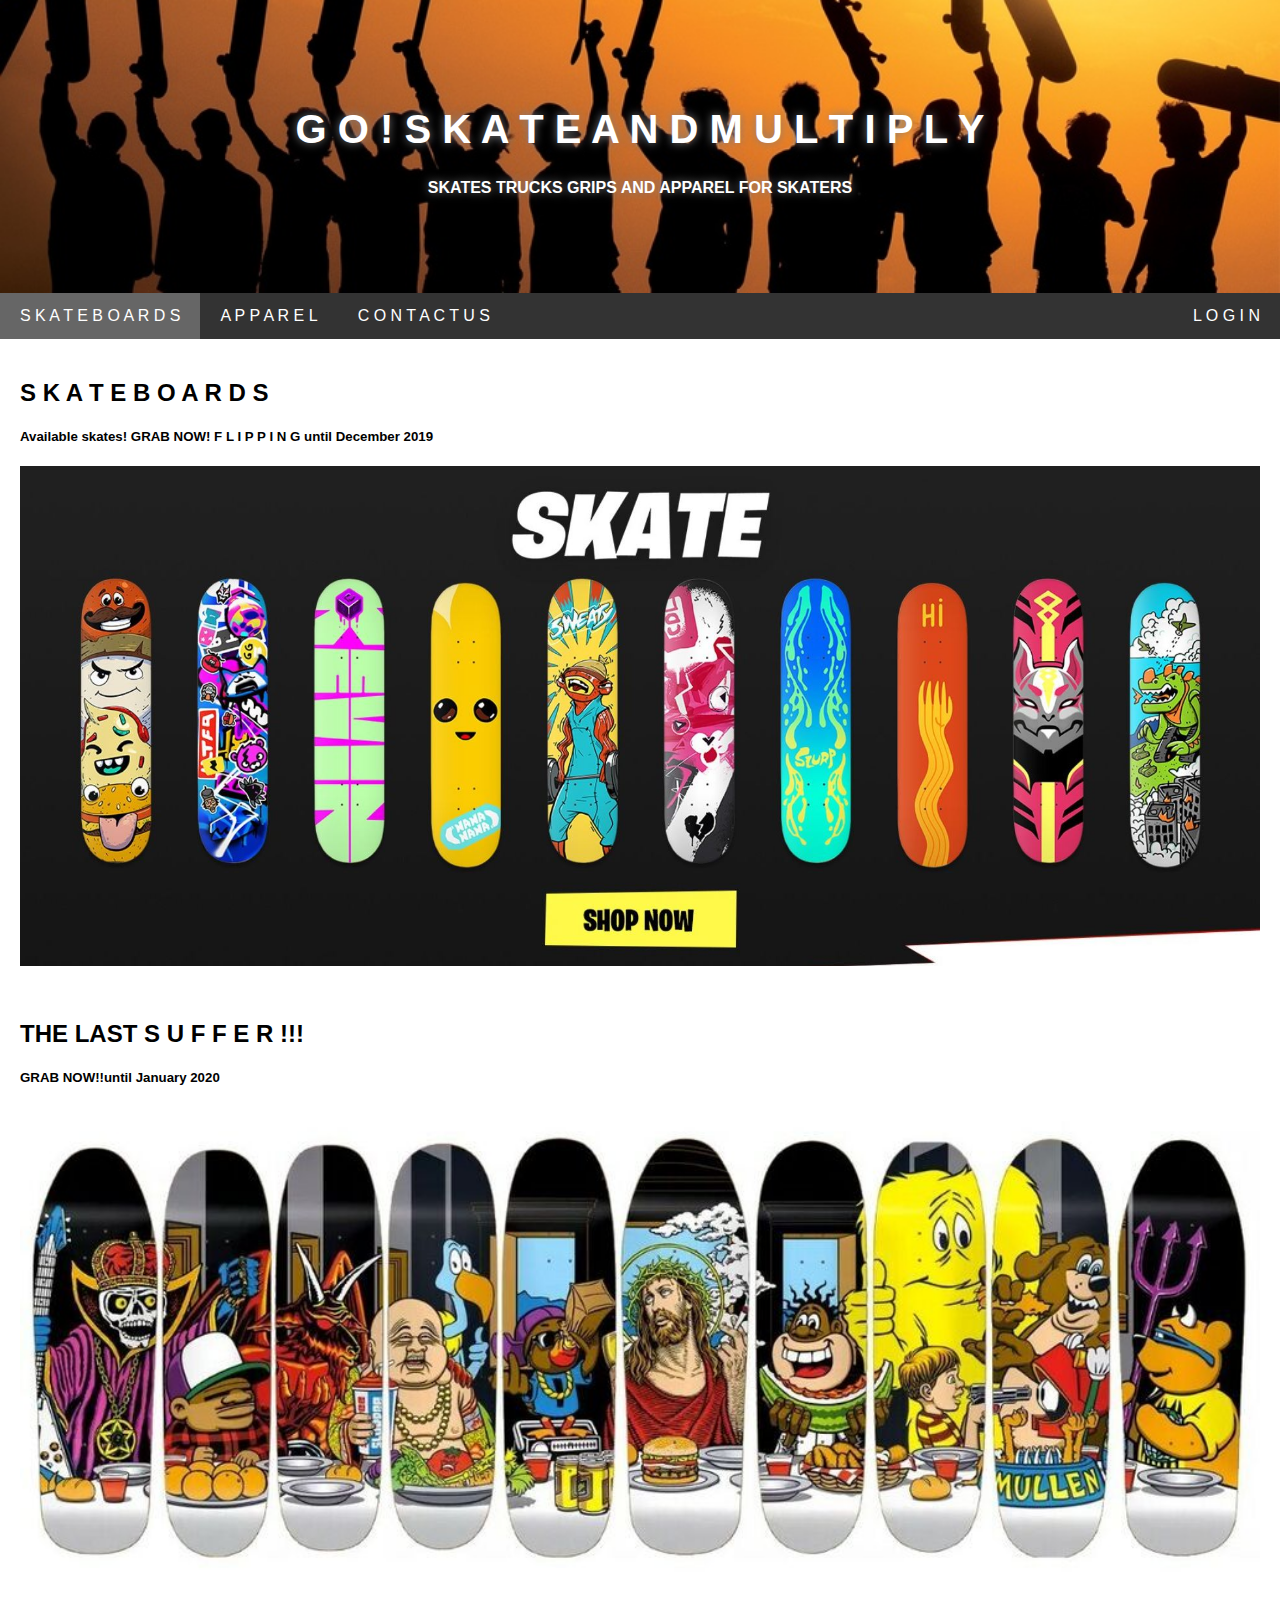
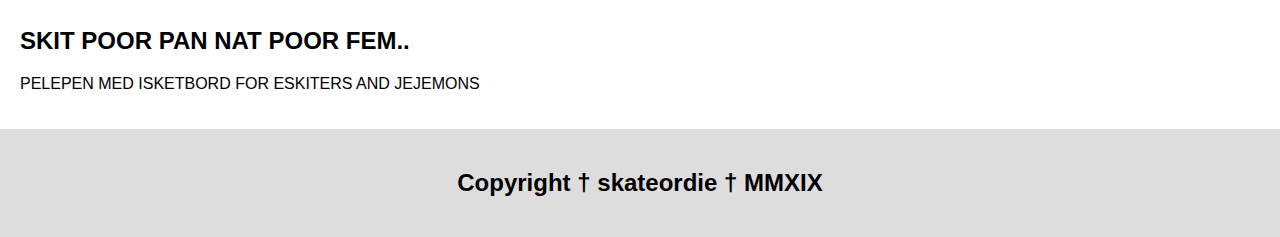
<file: index.html>
<!DOCTYPE html>
<html lang="en">
<head>
<title>Page Title</title>
<meta charset="UTF-8">
<meta name="viewport" content="width=device-width, initial-scale=1">
<link rel="stylesheet" type="text/css" href="css/css.css">
</head>
<body>

<div class="header">
  <h1> G O ! S K A T E   A N D   M U L T I P L Y</h1>
  <p> <b> SKATES  TRUCKS  GRIPS  AND  APPAREL  FOR  SKATERS </b> </p>
</div>

<div class="navbar">
  <a href="index.html" class="active">S K A T E B O A R D S</a>
  <a href="apparel.html">A P P A R E L</a>
  <a href="contactus.html">C O N T A C T U S</a>
  <a href="login.html" class="right">L O G I N </a>
</div>

<div class="row">
  
  <div class="main">
    <h2>S K A T E B O A R D S</h2>
    <h5>Available skates! GRAB NOW! F L I P P I N G until December 2019</h5>
    <div class="fakeimg"></div>
    <p></p>
    <p></p>
    <br>
    <h2>THE  LAST  S U F F E R !!! </h2>
    <h5>GRAB NOW!!until January 2020</h5>
    <div class="fakeimg2"></div>
    <h2>SKIT POOR PAN NAT POOR FEM..</h2>
    <p>PELEPEN MED ISKETBORD FOR ESKITERS AND JEJEMONS</p>
  </div>
</div>

<div class="footer">
  <h2>Copyright † skateordie † MMXIX</h2>
</div>

</body>
</html>
</file>
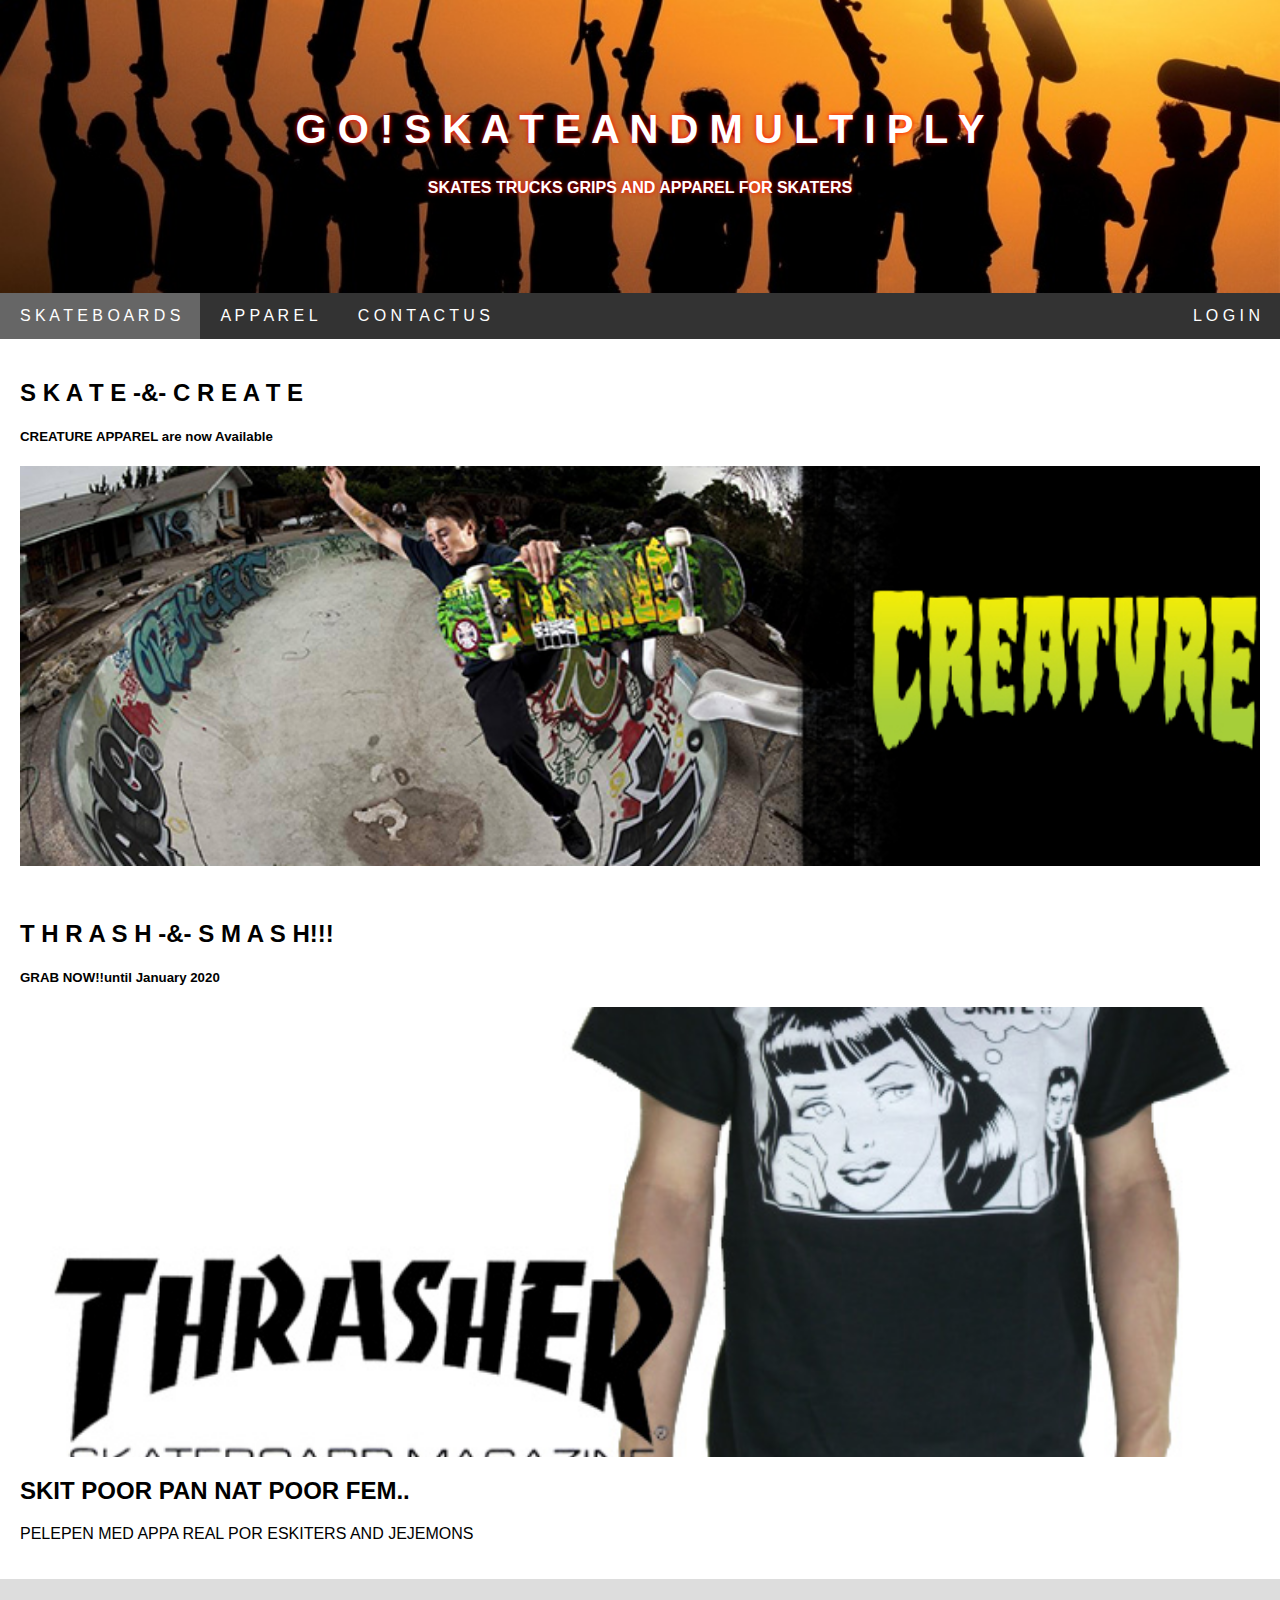
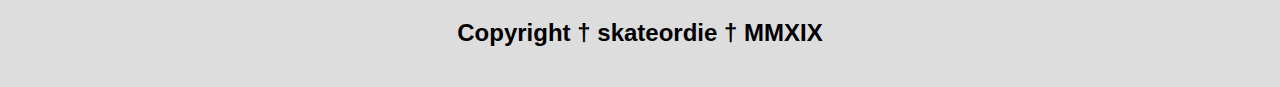
<file: apparel.html>
<!DOCTYPE html>
<html lang="en">
<head>
<title>Page Title</title>
<meta charset="UTF-8">
<meta name="viewport" content="width=device-width, initial-scale=1">
<link rel="stylesheet" type="text/css" href="css/apparel.css">

</head>
<body>

<div class="header">
  <h1> G O ! S K A T E   A N D   M U L T I P L Y</h1>
  <p> <b> SKATES  TRUCKS  GRIPS  AND  APPAREL  FOR  SKATERS </b> </p>
</div>

<div class="navbar">
  <a href="index.html" class="active">S K A T E B O A R D S</a>
  <a href="apparel.html">A P P A R E L</a>
  <a href="contactus.html">C O N T A C T U S</a>
  <a href="login.html" class="right">L O G I N </a>
</div>

<div class="row">
  
  <div class="main">
    <h2>S K A T E -&- C R E A T E</h2>
    <h5>CREATURE APPAREL are now Available</h5>
    <div class="fakeimg"></div>
    <p></p>
    <p></p>
    <br>
    <h2>T H R A S H -&- S M A S H!!! </h2>
    <h5>GRAB NOW!!until January 2020</h5>
    <div class="fakeimg2"></div>
    <h2>SKIT POOR PAN NAT POOR FEM..</h2>
    <p>PELEPEN MED APPA REAL POR ESKITERS AND JEJEMONS</p>
  </div>
</div>

<div class="footer">
  <h2>Copyright † skateordie † MMXIX</h2>
</div>

</body>
</html>
</file>
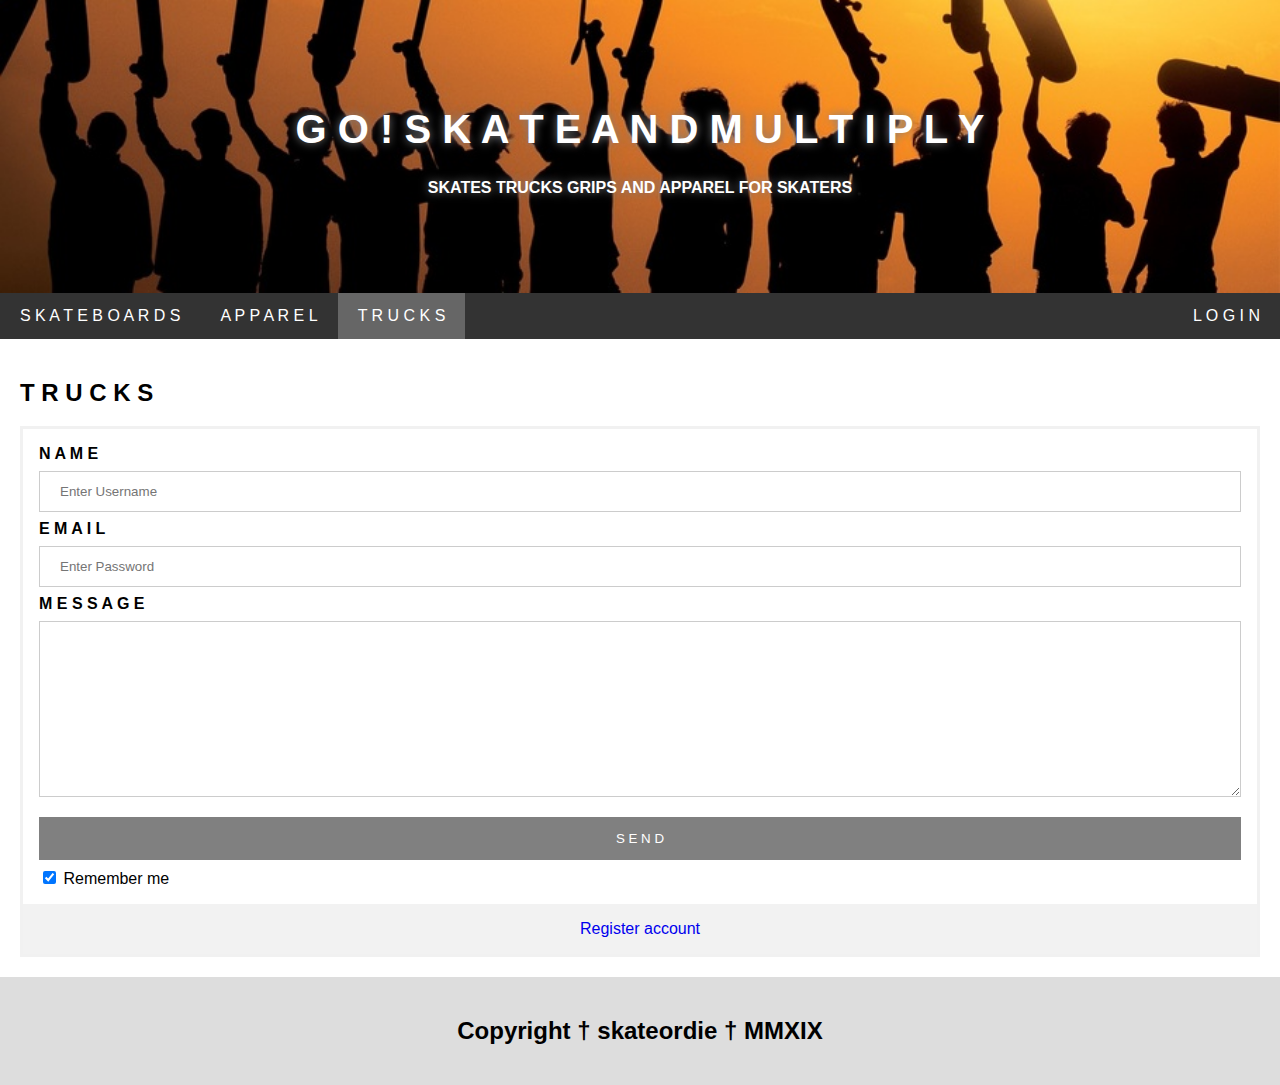
<file: contactus.html>
<!DOCTYPE html>
<html lang="en">
<head>
<title>Page Title</title>
<meta charset="UTF-8">
<meta name="viewport" content="width=device-width, initial-scale=1">
<link rel="stylesheet" type="text/css" href="css/css.css">
<link rel="stylesheet" type="text/css" href="css/login.css">
</head>
<body>

<div class="header">
  <h1> G O ! S K A T E   A N D   M U L T I P L Y</h1>
  <p> <b> SKATES  TRUCKS  GRIPS  AND  APPAREL  FOR  SKATERS </b> </p>
</div>

<div class="navbar">
   <a href="index.html">S K A T E B O A R D S</a>
  <a href="apparel.html">A P P A R E L</a>
  <a href="trucks.html" class="active">T R U C K S</a>
  <a href="login.html" class="right">L O G I N </a>
</div>

<div class="row">
  
  <div class="main">
    <h2>T R U C K S </h2>
   <form action="index.html" method="post">
  

  <div class="container">
    <label for="uname"><b>N A M E</b></label>
    <input type="text" placeholder="Enter Username" name="uname" required>

    <label for="psw"><b>E M A I L</b></label>
    <input type="password" placeholder="Enter Password" name="psw" required>
    <label for="psw"><b>M E S S A G E</b></label>
    <TEXTAREA rows="10"> </TEXTAREA>

    <button type="submit">S E N D</button>
    <label>
      <input type="checkbox" checked="checked" name="remember"> Remember me
    </label>
  </div>

  <div class="container" style="background-color:#f2f2f2;text-align: center;">

    <a href="registration.html" style="text-decoration: none" s>Register account</a>
  </div>
</form>
  </div>
</div>

<div class="footer">
  <h2>Copyright † skateordie † MMXIX</h2>
</div>

</body>
</html>
</file>
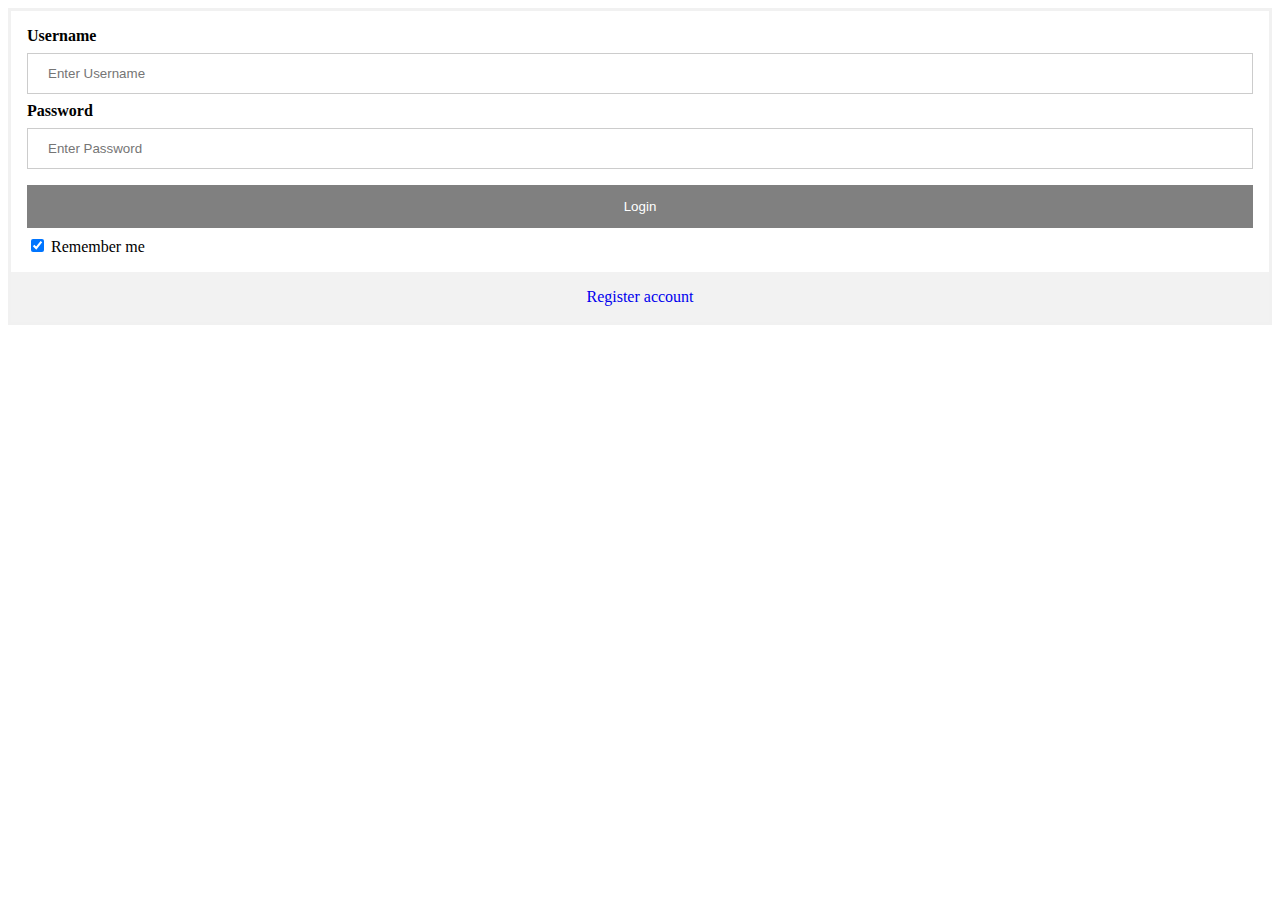
<file: login.html>
<!DOCTYPE html>
<html>
<head>
  <link rel="stylesheet" type="text/css" href="css/login.css">
  <title></title>
</head>
<body>
<form action="index.html" method="post">
  

  <div class="container">
    <label for="uname"><b>Username</b></label>
    <input type="text" placeholder="Enter Username" name="uname" required>

    <label for="psw"><b>Password</b></label>
    <input type="password" placeholder="Enter Password" name="psw" required>

    <button type="submit">Login</button>
    <label>
      <input type="checkbox" checked="checked" name="remember"> Remember me
    </label>
  </div>

  <div class="container" style="background-color:#f2f2f2;text-align: center;">

    <a href="registration.html" style="text-decoration: none" s>Register account</a>
  </div>
</form>
</body>
</html>
</file>
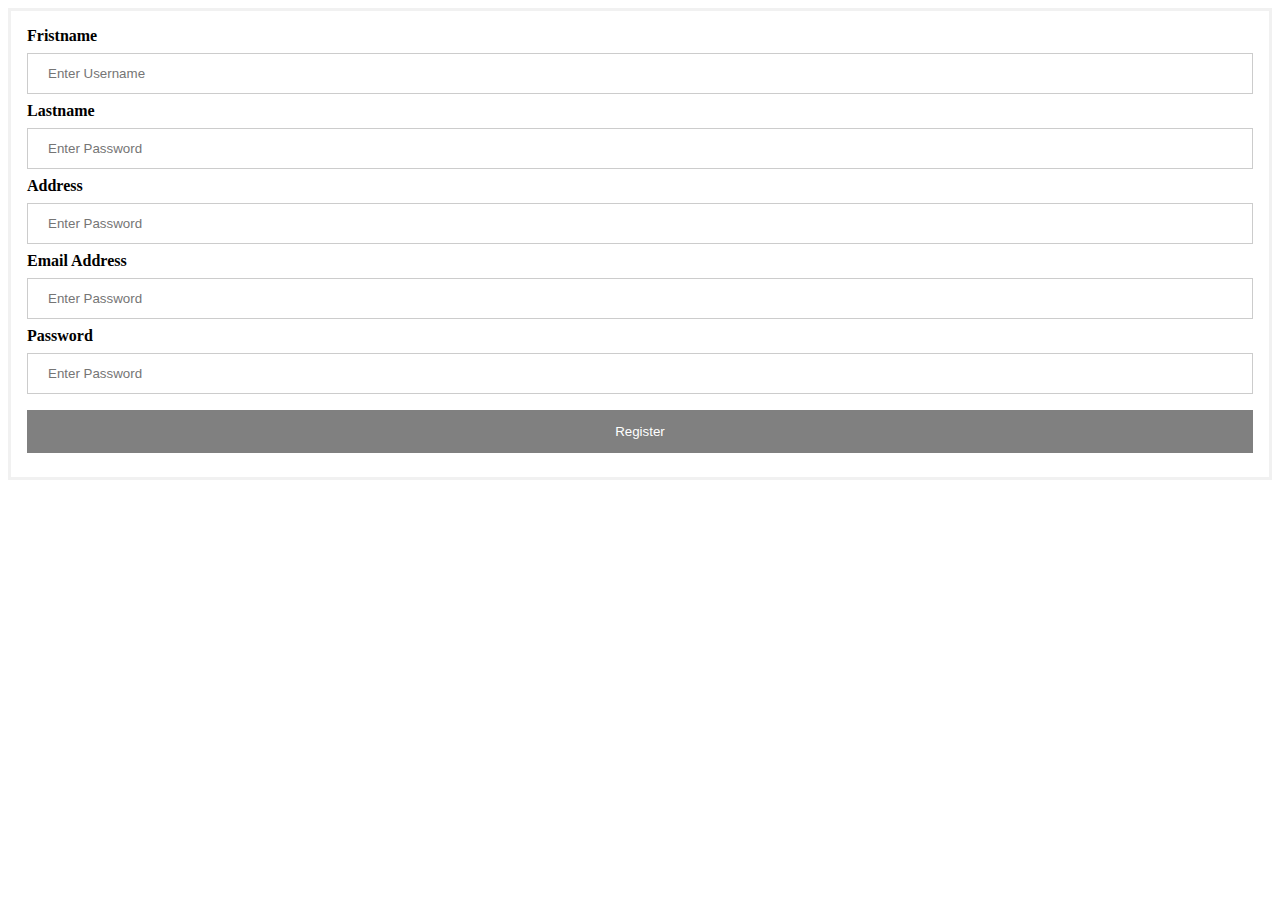
<file: registration.html>
<!DOCTYPE html>
<html>
<head>
  <link rel="stylesheet" type="text/css" href="css/login.css">
  <title></title>
</head>
<body>
<form action="login.html" method="post">


  <div class="container">
    <label for="uname"><b>Fristname</b></label>
    <input type="text" placeholder="Enter Username" name="uname" required>

    <label for="psw"><b>Lastname</b></label>
    <input type="text" placeholder="Enter Password" name="psw" required>

    <label for="psw"><b>Address</b></label>
    <input type="text" placeholder="Enter Password" name="psw" required>

    <label for="psw"><b>Email Address</b></label>
    <input type="text" placeholder="Enter Password" name="psw" required>

    <label for="psw"><b>Password</b></label>
    <input type="password" placeholder="Enter Password" name="psw" required>

    <button type="submit">Register</button>
    

    
  </div>
</form>
</body>
</html>
</file>
<file: css/css.css>
* {
  box-sizing: border-box;
}

/* Style the body */
body {
  font-family: Arial, Helvetica, sans-serif;
  margin: 0;
}

/* Header/logo Title */
.header {
  padding: 80px;
  text-align: center;
  background-image: url("../image/skate.jpg");
  background-position: center;
  background-size: cover;
  color: white;
  text-shadow: grey 0px 0px 10px;
  height: 50%;
  width: auto;
}

/* Increase the font size of the heading */
.header h1 {
  font-size: 40px;
}


/* Sticky navbar - toggles between relative and fixed, depending on the scroll position. It is positioned relative until a given offset position is met in the viewport - then it "sticks" in place (like position:fixed). The sticky value is not supported in IE or Edge 15 and earlier versions. However, for these versions the navbar will inherit default position */
.navbar {
  overflow: hidden;
  background-color: #333;
  position: sticky;
  position: -webkit-sticky;
  top: 0;
}

/* Style the navigation bar links */
.navbar a {
  float: left;
  display: block;
  color: white;
  text-align: center;
  padding: 14px 20px;
  text-decoration: none;
}


/* Right-aligned link */
.navbar a.right {
  float: right;
}

/* Change color on hover */
.navbar a:hover {
  background-color: #ddd;
  color: black;
}

/* Active/current link */
.navbar a.active {
  background-color: #666;
  color: white;
}

/* Column container */
.row {  
  display: -ms-flexbox; /* IE10 */
  display: flex;
  -ms-flex-wrap: wrap; /* IE10 */
  flex-wrap: wrap;
}

/* Create two unequal columns that sits next to each other */
/* Sidebar/left column */
.side {
  -ms-flex: 30%; /* IE10 */
  flex: 30%;
  background-color: #f1f1f1;
  padding: 20px;
}

/* Main column */
.main {   
  -ms-flex: 70%; /* IE10 */
  flex: 70%;
  background-color: white;
  padding: 20px;
}

/* Fake image, just for this example */
.fakeimg {
  background-image: url("../image/skateboards.jpg");
  background-size: cover;
  width: auto;
  height: 500px;
  padding: 50px;
}
.fakeimg2 {
  background-image: url("../image/1.jpg");
  background-size: cover;
  background-position: center;
  width: auto;
  height: 500px;
  padding: 50px;
}

/* Footer */
.footer {
  padding: 20px;
  text-align: center;
  background: #ddd;
}

/* Responsive layout - when the screen is less than 700px wide, make the two columns stack on top of each other instead of next to each other */
@media screen and (max-width: 700px) {
  .row {   
    flex-direction: column;
  }
}

/* Responsive layout - when the screen is less than 400px wide, make the navigation links stack on top of each other instead of next to each other */
@media screen and (max-width: 400px) {
  .navbar a {
    float: none;
    width: 100%;
  }
}
</file>
<file: css/apparel.css>
* {
  box-sizing: border-box;
}

/* Style the body */
body {
  font-family: Arial, Helvetica, sans-serif;
  margin: 0;
}

/* Header/logo Title */
.header {
  padding: 80px;
  text-align: center;
  background-image: url("../image/skate.jpg");
  background-position: center;
  background-size: cover;
  color: white;
  text-shadow: red 0px 0px 5px;
  height: 50%;
  width: auto;
}

/* Increase the font size of the heading */
.header h1 {
  font-size: 40px;
}


/* Sticky navbar - toggles between relative and fixed, depending on the scroll position. It is positioned relative until a given offset position is met in the viewport - then it "sticks" in place (like position:fixed). The sticky value is not supported in IE or Edge 15 and earlier versions. However, for these versions the navbar will inherit default position */
.navbar {
  overflow: hidden;
  background-color: #333;
  position: sticky;
  position: -webkit-sticky;
  top: 0;
}

/* Style the navigation bar links */
.navbar a {
  float: left;
  display: block;
  color: white;
  text-align: center;
  padding: 14px 20px;
  text-decoration: none;
}


/* Right-aligned link */
.navbar a.right {
  float: right;
}

/* Change color on hover */
.navbar a:hover {
  background-color: #ddd;
  color: black;
}

/* Active/current link */
.navbar a.active {
  background-color: #666;
  color: white;
}

/* Column container */
.row {  
  display: -ms-flexbox; /* IE10 */
  display: flex;
  -ms-flex-wrap: wrap; /* IE10 */
  flex-wrap: wrap;
}

/* Create two unequal columns that sits next to each other */
/* Sidebar/left column */
.side {
  -ms-flex: 30%; /* IE10 */
  flex: 30%;
  background-color: #f1f1f1;
  padding: 20px;
}

/* Main column */
.main {   
  -ms-flex: 70%; /* IE10 */
  flex: 70%;
  background-color: white;
  padding: 20px;
}

/* Fake image, just for this example */
.fakeimg {
  background-image: url("../image/creature.jpg");
  background-size: cover;
  width: auto;
  height: 400px;
  padding: 50px;
}
.fakeimg2 {
  background-image: url("../image/2.jpg");
  background-size: cover;
  background-position: center;
  width: auto;
  height: 450px;
  padding: 40px;
}

/* Footer */
.footer {
  padding: 20px;
  text-align: center;
  background: #ddd;
}

/* Responsive layout - when the screen is less than 700px wide, make the two columns stack on top of each other instead of next to each other */
@media screen and (max-width: 700px) {
  .row {   
    flex-direction: column;
  }
}

/* Responsive layout - when the screen is less than 400px wide, make the navigation links stack on top of each other instead of next to each other */
@media screen and (max-width: 400px) {
  .navbar a {
    float: none;
    width: 100%;
  }
}
</file>
<file: css/login.css>
/* Bordered form */
form {
  border: 3px solid #f1f1f1;
}

/* Full-width inputs */
input[type=text], input[type=password],textarea {
  width: 100%;
  padding: 12px 20px;
  margin: 8px 0;
  display: inline-block;
  border: 1px solid #ccc;
  box-sizing: border-box;
}

/* Set a style for all buttons */
button {
  background-color: grey;
  color: white;
  padding: 14px 20px;
  margin: 8px 0;
  border: none;
  cursor: pointer;
  width: 100%;
}

/* Add a hover effect for buttons */
button:hover {
  opacity: 0.8;
}

/* Extra style for the cancel button (red) */
.cancelbtn {
  width: auto;
  padding: 10px 18px;
 
}

/* Center the avatar image inside this container */
.imgcontainer {
  text-align: center;
  margin: 24px 0 12px 0;
}

/* Avatar image */
img.avatar {
  width: 40%;
  border-radius: 50%;
}

/* Add padding to containers */
.container {
  padding: 16px;
}

/* The "Forgot password" text */
span.psw {
  float: right;
  padding-top: 16px;
}

/* Change styles for span and cancel button on extra small screens */
@media screen and (max-width: 300px) {
  span.psw {
    display: block;
    float: none;
  }
  .cancelbtn {
    width: 100%;
  }
}
</file>
